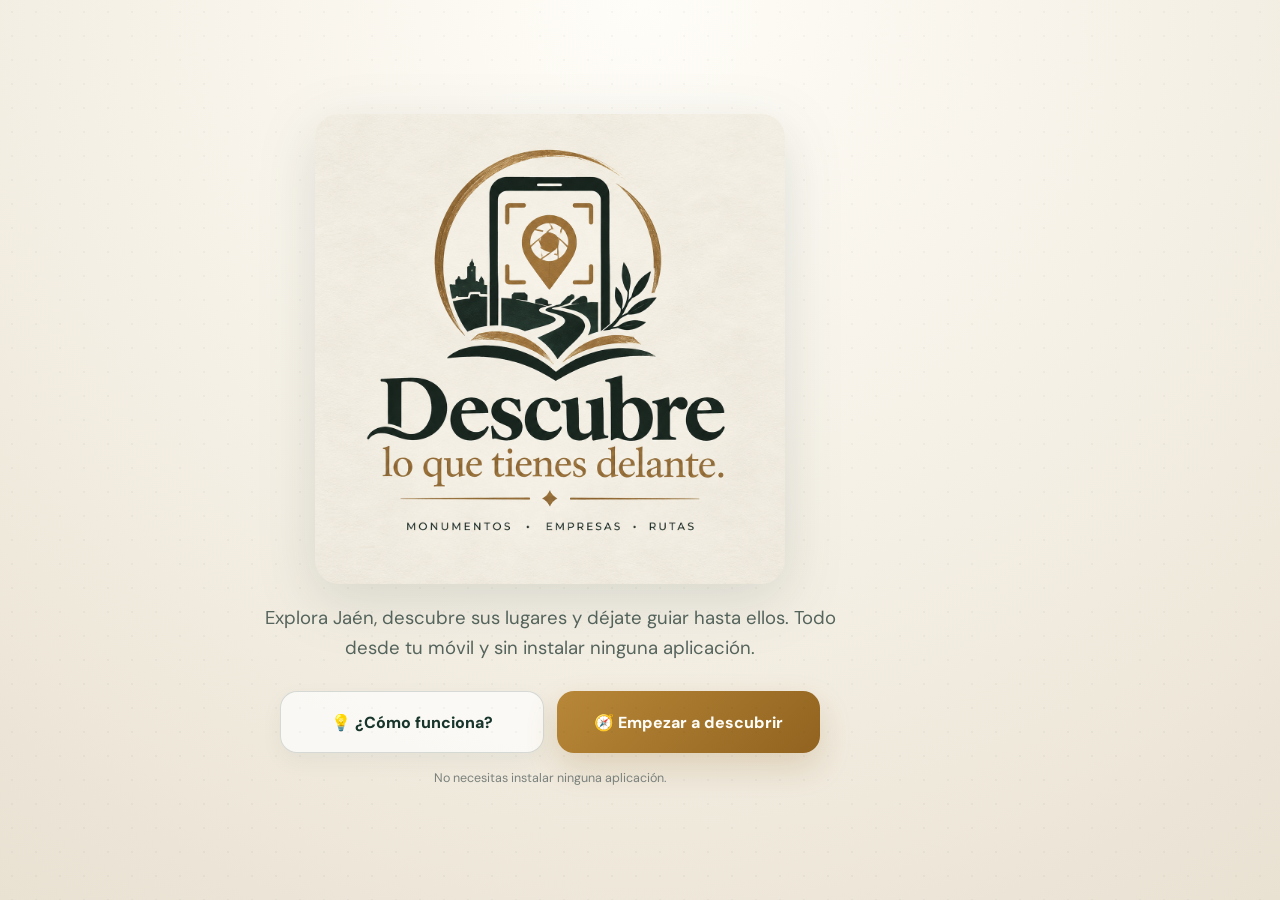
<file: tour/index.html>
<!doctype html>
<html lang="es">
<head>
<meta charset="utf-8"><meta name="viewport" content="width=device-width,initial-scale=1,viewport-fit=cover">
<meta name="theme-color" content="#10261f"><meta name="description" content="Descubre monumentos, rutas, empresas y lugares de interés. Déjate guiar y descubre su historia con tu móvil.">
<title>Descubre tu patrimonio</title>
<link rel="preconnect" href="https://fonts.googleapis.com"><link rel="preconnect" href="https://fonts.gstatic.com" crossorigin>
<link href="https://fonts.googleapis.com/css2?family=DM+Sans:wght@400;500;600;700&family=Playfair+Display:wght@600;700&display=swap" rel="stylesheet">
<style>
:root{--bg:#f4efe4;--bg2:#fffaf0;--green:#17352b;--green2:#23483a;--gold:#a9782f;--gold2:#c89b4b;--cream:#fbf8f0;--ink:#193027;--muted:#65736b;--line:rgba(169,120,47,.25)}
*{box-sizing:border-box}html{scroll-behavior:smooth}body{margin:0;min-height:100vh;background:radial-gradient(circle at 50% 0%,#fffdf8 0,#f4efe4 55%,#e9e1d2 100%);color:var(--ink);font-family:'DM Sans',system-ui,sans-serif;overflow-x:hidden}body:before{content:"";position:fixed;inset:0;pointer-events:none;opacity:.035;background-image:radial-gradient(#17352b .8px,transparent .8px);background-size:24px 24px}.wrap{width:min(900px,92vw);margin:auto}.landing{min-height:100vh;min-height:100svh;display:flex;align-items:center;justify-content:center;padding:28px 0}.landing-card{text-align:center;width:min(720px,100%)}.brand-logo{display:block;width:min(470px,82vw);height:auto;margin:0 auto 20px;filter:drop-shadow(0 16px 28px rgba(23,53,43,.13));border-radius:24px}.lead{color:#56655d;font-size:clamp(1rem,2vw,1.16rem);line-height:1.6;max-width:590px;margin:0 auto 28px}.actions{display:grid;grid-template-columns:1fr 1fr;gap:13px;max-width:540px;margin:0 auto}.action{min-height:62px;border-radius:17px;padding:15px 18px;display:flex;align-items:center;justify-content:center;gap:10px;text-decoration:none;font-weight:800;font-size:1rem;cursor:pointer;font-family:inherit}.primary{background:linear-gradient(135deg,#b88738,#91631f);color:#fffdf7;border:0;box-shadow:0 14px 32px rgba(145,99,31,.2)}.secondary{background:rgba(255,255,255,.68);color:var(--green);border:1px solid rgba(23,53,43,.16);box-shadow:0 8px 22px rgba(23,53,43,.05)}.hint{margin:17px auto 0;color:#7a817c;font-size:.78rem}.instructions{position:fixed;inset:0;z-index:20;background:rgba(17,30,24,.62);backdrop-filter:blur(8px);display:none;align-items:center;justify-content:center;padding:20px}.instructions.open{display:flex}.modal{width:min(600px,100%);max-height:90vh;overflow:auto;background:#fbf8f0;color:#17241e;border-radius:25px;padding:26px;box-shadow:0 25px 80px rgba(0,0,0,.3);position:relative;border:1px solid rgba(169,120,47,.18)}.close{position:absolute;right:14px;top:14px;width:42px;height:42px;border:0;border-radius:50%;background:#ece7dc;color:#17241e;font-size:20px;cursor:pointer}.modal .eyebrow{color:#8b6b38;margin-bottom:7px}.modal h2{font-family:'Playfair Display',Georgia,serif;font-size:2.1rem;margin:0 45px 8px 0}.modal-intro{color:#5e6962;line-height:1.55;margin:0 0 20px}.guide{display:grid;gap:10px}.guide-item{display:grid;grid-template-columns:44px 1fr;gap:12px;align-items:start;padding:13px 14px;border-radius:16px;background:#fff;border:1px solid #dedfd9}.guide-num{width:38px;height:38px;border-radius:50%;display:grid;place-items:center;background:#17352b;color:#fff;font-weight:900}.guide-item strong{display:block;margin:2px 0 3px}.guide-item p{margin:0;color:#657069;font-size:.9rem;line-height:1.45}.modal-note{margin:15px 0 0;padding:12px 14px;border-radius:14px;background:#edf1eb;color:#53625a;font-size:.85rem;line-height:1.45}.modal-action{display:block;text-align:center;margin-top:17px;background:#17352b;color:#fff;text-decoration:none;padding:13px;border-radius:13px;font-weight:800}.sr-only{position:absolute;width:1px;height:1px;padding:0;margin:-1px;overflow:hidden;clip:rect(0,0,0,0);white-space:nowrap;border:0}@media(max-width:560px){.landing{padding:18px 0}.brand-logo{width:min(430px,94vw);margin-bottom:12px;border-radius:18px}.lead{font-size:.98rem;margin-bottom:22px}.actions{grid-template-columns:1fr}.action{min-height:58px}.modal{padding:22px 18px}.modal h2{font-size:1.8rem}.guide-item{grid-template-columns:40px 1fr}}
</style>
</head>
<body>
<main class="landing">
  <div class="wrap">
    <section class="landing-card" aria-labelledby="main-title">
      <img class="brand-logo" src="./logo-descubre-jaen.png" id="projectLogo" alt="Descubre lo que tienes delante">
      <h1 id="main-title" class="sr-only">Descubre lo que tienes delante.</h1>
      <p id="projectLead" class="lead">Explora Jaén, descubre sus lugares y déjate guiar hasta ellos. Todo desde tu móvil y sin instalar ninguna aplicación.</p>
      <div class="actions">
        <button class="action secondary" id="instructionsBtn" type="button">💡 ¿Cómo funciona?</button>
        <a class="action primary" href="./app.html">🧭 Empezar a descubrir</a>
      </div>
      <p class="hint">No necesitas instalar ninguna aplicación.</p>
    </section>
  </div>
</main>

<div class="instructions" id="instructions" role="dialog" aria-modal="true" aria-labelledby="instructionsTitle">
  <section class="modal">
    <button class="close" id="closeInstructions" type="button" aria-label="Cerrar instrucciones">×</button>
    <div class="eyebrow">Muy fácil</div>
    <h2 id="instructionsTitle">¿Cómo funciona?</h2>
    <p class="modal-intro">Solo tienes que seguir estos pasos. No hace falta saber nada de realidad aumentada ni instalar ninguna aplicación.</p>
    <div class="guide">
      <article class="guide-item"><div class="guide-num">1</div><div><strong>Elige qué quieres ver</strong><p>En la siguiente pantalla podrás elegir entre <b id="guideContentPlural">Monumentos</b>, <b>Empresas y colaboradores</b> o <b>Rutas</b>.</p></div></article>
      <article class="guide-item"><div class="guide-num">2</div><div><strong>Si eliges un contenido o una ruta, te guiamos</strong><p>Permite que el móvil use tu ubicación y sigue la dirección que aparece en pantalla hasta llegar al lugar.</p></div></article>
      <article class="guide-item"><div class="guide-num">3</div><div><strong>Al llegar, usa la cámara</strong><p>Apunta con la cámara hacia el contenido. El sistema lo reconocerá automáticamente.</p></div></article>
      <article class="guide-item"><div class="guide-num">4</div><div><strong>Descubre su historia</strong><p>Cuando se reconozca el lugar podrás consultar información, imágenes, audios, vídeos y otros contenidos.</p></div></article>
    </div>
    <p class="modal-note">📍 <b>Consejo:</b> para una mejor experiencia, permite el acceso a la ubicación y a la cámara cuando el móvil te lo solicite.</p>
    <a class="modal-action" href="./app.html">Empezar a descubrir →</a>
  </section>
</div>

<script src="./project-config.js?v=1"></script>
<script>
(function(){
  const p=window.APP_PROJECT||{};
  const c=p.content||{};
  const logo=document.getElementById('projectLogo'); if(logo&&p.logo) logo.src=p.logo;
  const lead=document.getElementById('projectLead'); if(lead&&p.description) lead.textContent=p.description;
  const gp=document.getElementById('guideContentPlural'); if(gp&&c.plural) gp.textContent=c.plural;
  const title=document.querySelector('title'); if(title) title.textContent=(p.name||'AR Turismo')+' · '+(p.title||'Descubre');
})();
</script>
<script>
(function(){
  const modal=document.getElementById('instructions');
  const open=document.getElementById('instructionsBtn');
  const close=document.getElementById('closeInstructions');
  function show(){modal.classList.add('open');close.focus();document.body.style.overflow='hidden'}
  function hide(){modal.classList.remove('open');document.body.style.overflow='';open.focus()}
  open.addEventListener('click',show);close.addEventListener('click',hide);
  modal.addEventListener('click',e=>{if(e.target===modal)hide()});
  document.addEventListener('keydown',e=>{if(e.key==='Escape'&&modal.classList.contains('open'))hide()});
})();
</script>
</body></html>
</file>
